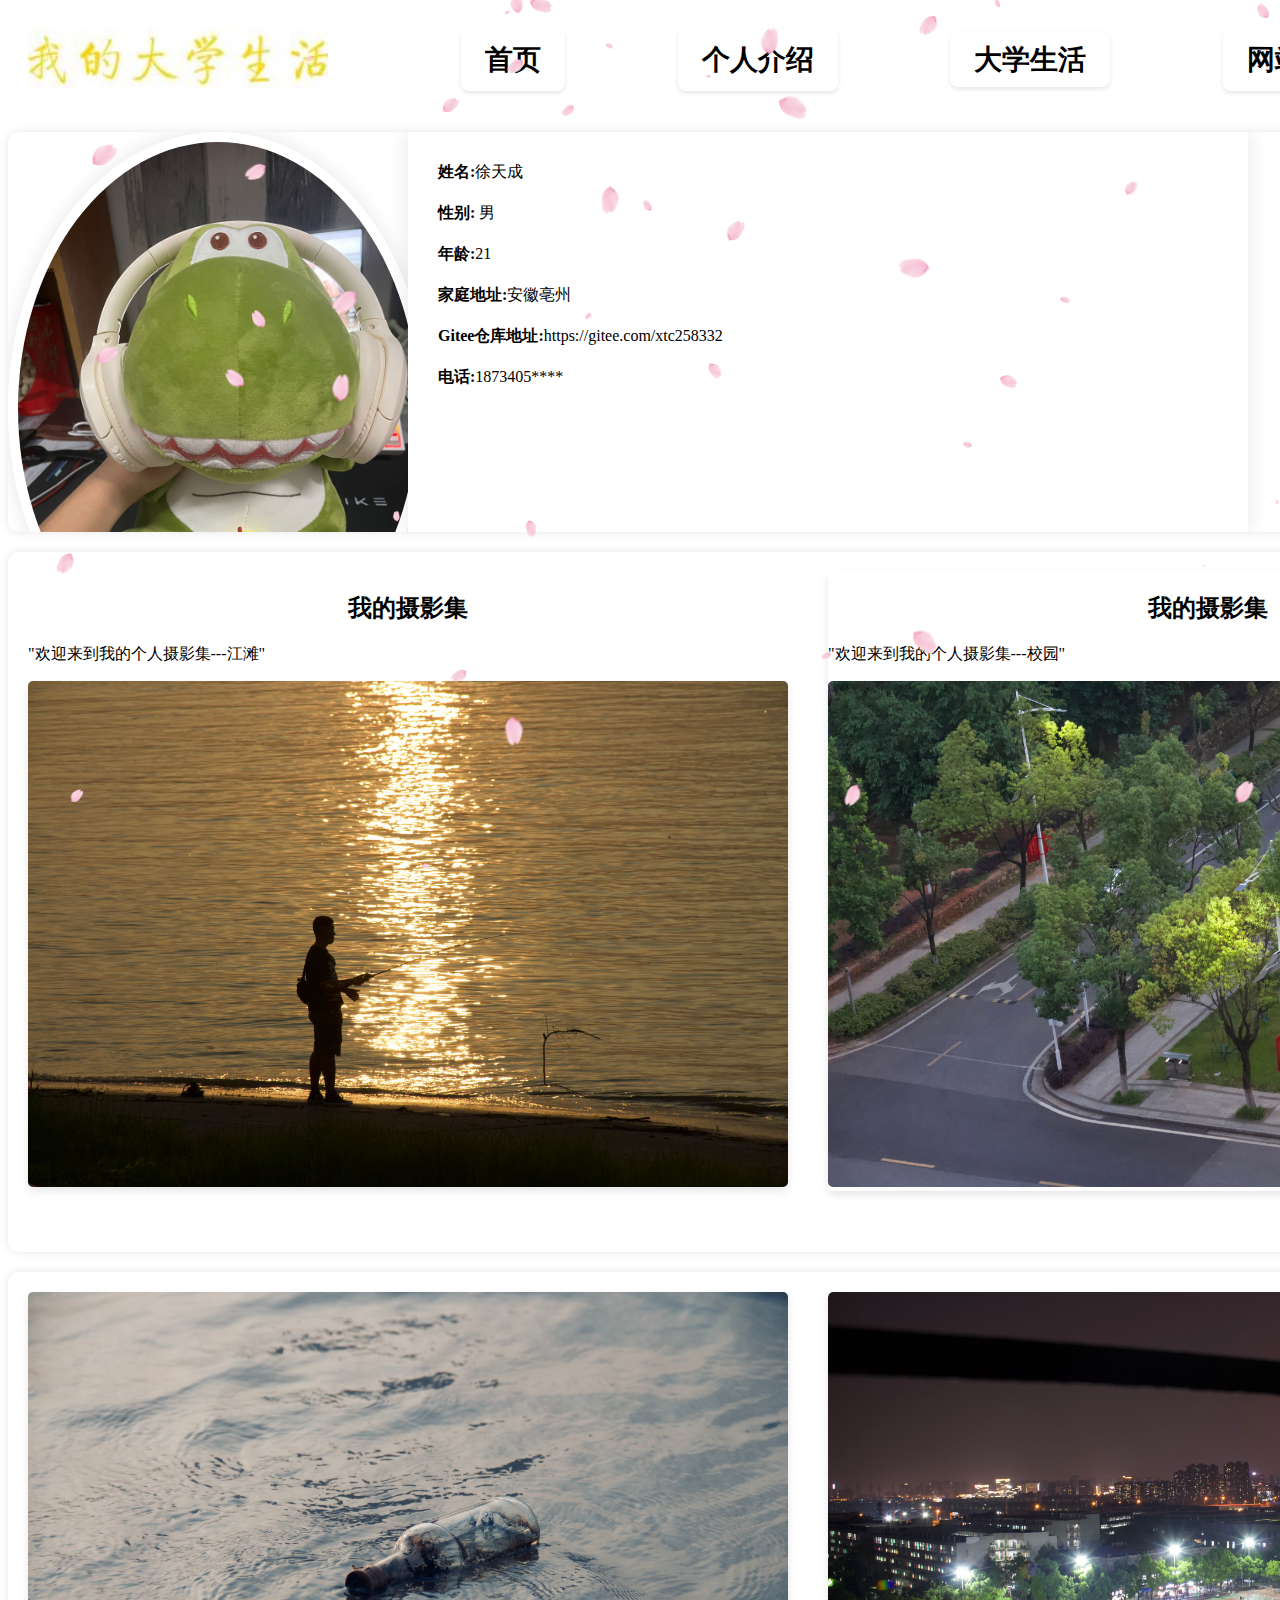
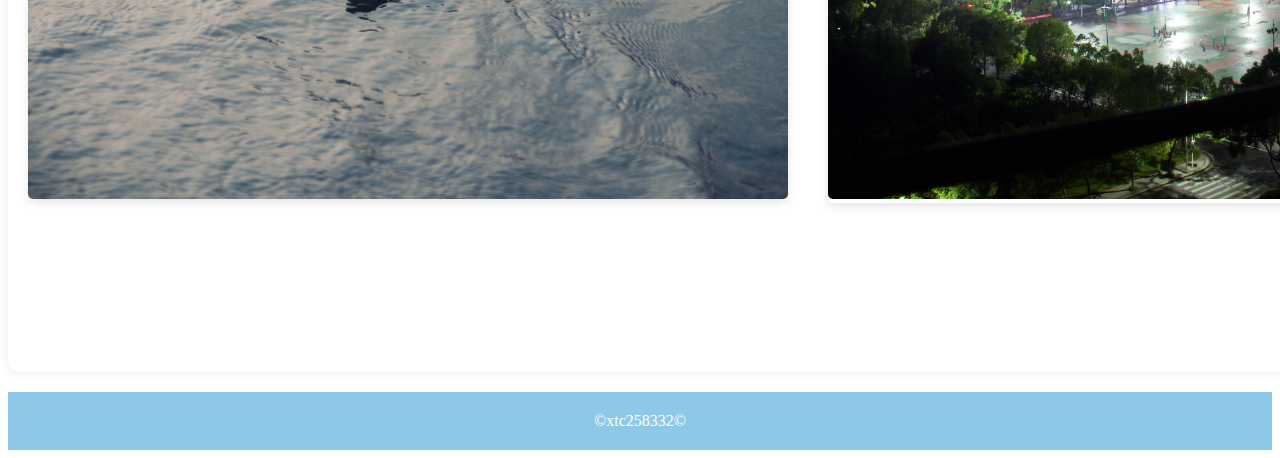
<file: xtc/page1.html>
<!DOCTYPE html>
<html>
	<head>
		<meta charset="utf-8">
		<title>个人介绍</title>
		<style>
		</style>
		<link rel="stylesheet" type="text/css" href="css/daohang.css">
		<link rel="stylesheet" type="text/css" href="css/page1.css"/>
	</head>
<div class="navbar">
    <div class="logo">
        <img src="image/logo.jpg" alt="Logo">
    </div>
    <a href="index.html">首页</a>
    <a href="page1.html">个人介绍</a>
    <div class="dropdown">
        <a href="#">大学生活</a>
        <div class="dropdown-content">
            <a href="page3.html">学习生活</a>
            <a href="page4.html">课余生活</a>
            <a href="page5.html">我的室友</a>
        </div>
    </div>
    <a href="page6.html">网站说明</a>
    <a class="message-board" href="page7.html">留言板</a>
</div>
<div class="kongbai"></div>
<div class="container">
        <div class="profile-image">
            <img src="image/t1.jpg" alt="Your Profile Image">
        </div>
        <div class="info">
            <div><strong>姓名:</strong>徐天成</div>
            <div><strong>性别:</strong> 男</div>
            <div><strong>年龄:</strong>21</div>
            <div><strong>家庭地址:</strong>安徽亳州</div>
            <div><strong>Gitee仓库地址:</strong>https://gitee.com/xtc258332</div>
            <div><strong>电话:</strong>1873405****</div>
        </div>
    </div>
	<div class="kongbai"></div>
	<div class="container1">
	    <div class="left">
	        <div class="intro">
	            <h2 style="text-align: center;">我的摄影集</h2>
	            <p>"欢迎来到我的个人摄影集---江滩"
	            </p>
	            <img class="feature-image" src="image/s1.jpg" alt="Blog Feature">
	        </div>
	    </div>
	    <div class="right">
	        <div class="blog-images">
	            <div class="blog-image">
					<h2 style="text-align: center;">我的摄影集</h2>
					<p>"欢迎来到我的个人摄影集---校园"
					</p>
	                <img src="image/s2.jpg" alt="Blog 1">
	            </div>
	            </div>
	        </div>
	    </div>
	</div>
	<div class="container1">
	    <div class="left">
	        <div class="intro">
	            <img class="feature-image" src="image/s3.jpg" alt="Blog Feature">
	        </div>
	    </div>
	    <div class="right">
	        <div class="blog-images">
	            <div class="blog-image">
	                <img src="image/s5.jpg" alt="Blog 1">
	                
	            </div>
	         
	        </div>
	    </div>
	</div>
	<div class="kongbai"></div>
	<footer style="background-color: #8dc8e6; padding: 20px; text-align: center;display: flex;justify-content: center;">
	    <p style="color: #fff; font-size: 16px; margin: 0;">©xtc258332©</p>
	</footer>
	<script src="js/point.js"></script>
	<script src="js/scrka.js"></script>
	</body>
</html>
</file>
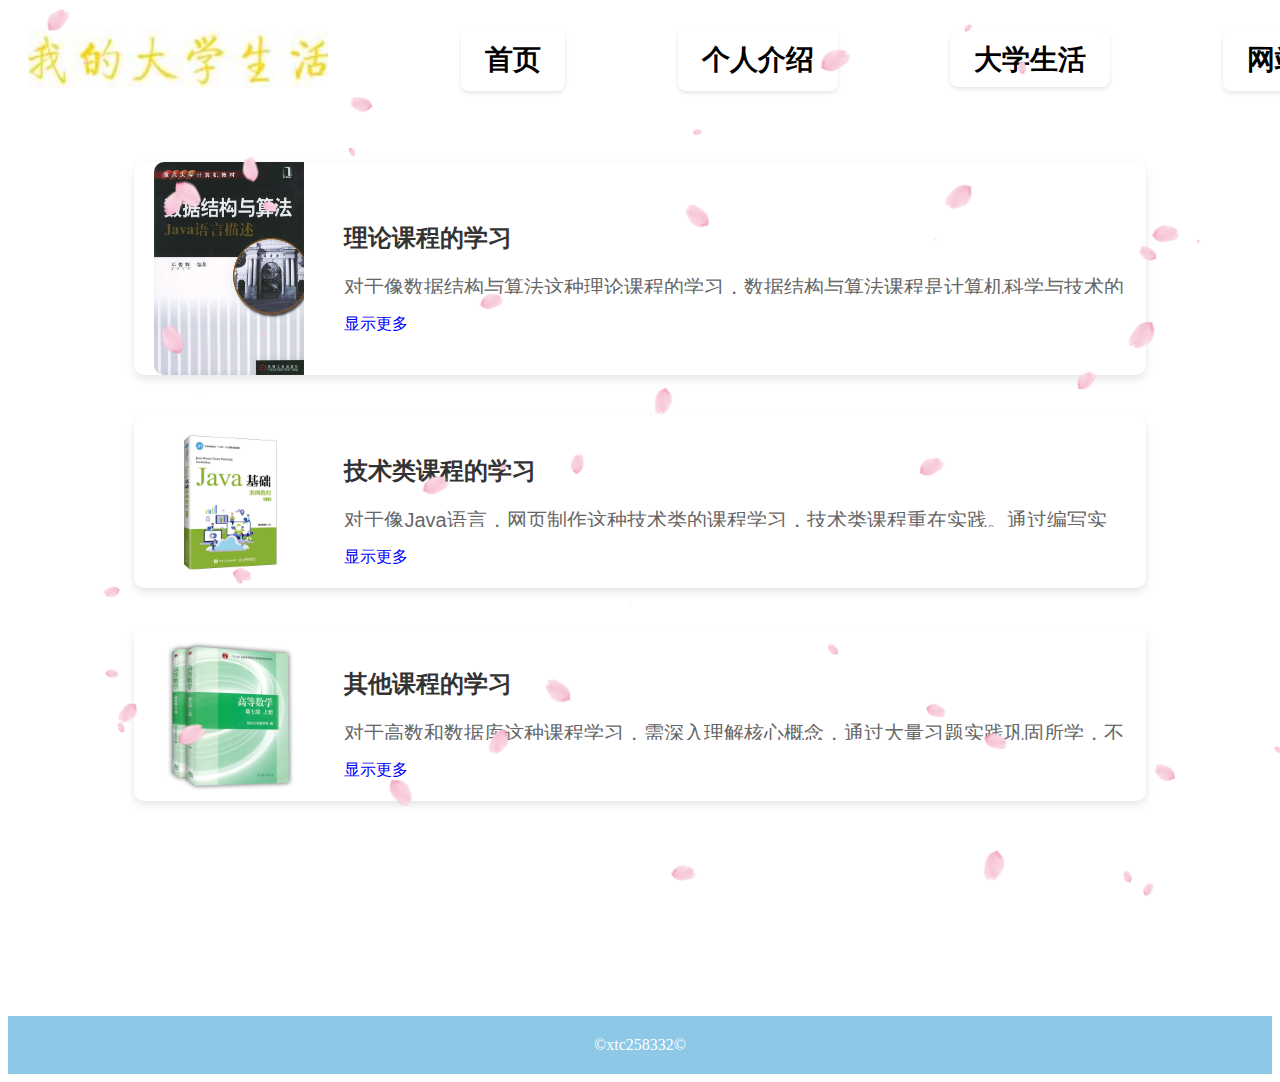
<file: xtc/page3.html>
<!DOCTYPE html>
<html>
	<head>
		<meta charset="utf-8">
		<title>学习生活</title>
		<style>
			.kongbai{
				width: 1600px;
				height: 70px;
				margin: auto;
			}
		</style>
		<link rel="stylesheet" type="text/css" href="css/daohang.css">
	</head>
<div class="navbar">
    <div class="logo">
        <img src="image/logo.jpg" alt="Logo">
    </div>
    <a href="index.html">首页</a>
    <a href="page1.html">个人介绍</a>
    <div class="dropdown">
        <a href="#">大学生活</a>
        <div class="dropdown-content">
            <a href="page3.html">学习生活</a>
            <a href="page4.html">课余生活</a>
            <a href="page5.html">我的室友</a>
        </div>
    </div>
    <a href="page6.html">网站说明</a>
    <a class="message-board" href="page7.html">留言板</a>
</div>
<iframe src="text.html" frameborder="0" scrolling="no" width="100%" height="900"></iframe>
<footer style="background-color: #8dc8e6; padding: 20px; text-align: center;display: flex;justify-content: center;">
	    <p style="color: #fff; font-size: 16px; margin: 0;">©xtc258332©</p>
	</footer>
    <script src="js/point.js"></script>
    <script src="js/scrka.js"></script>
	</body>
</html>
</file>
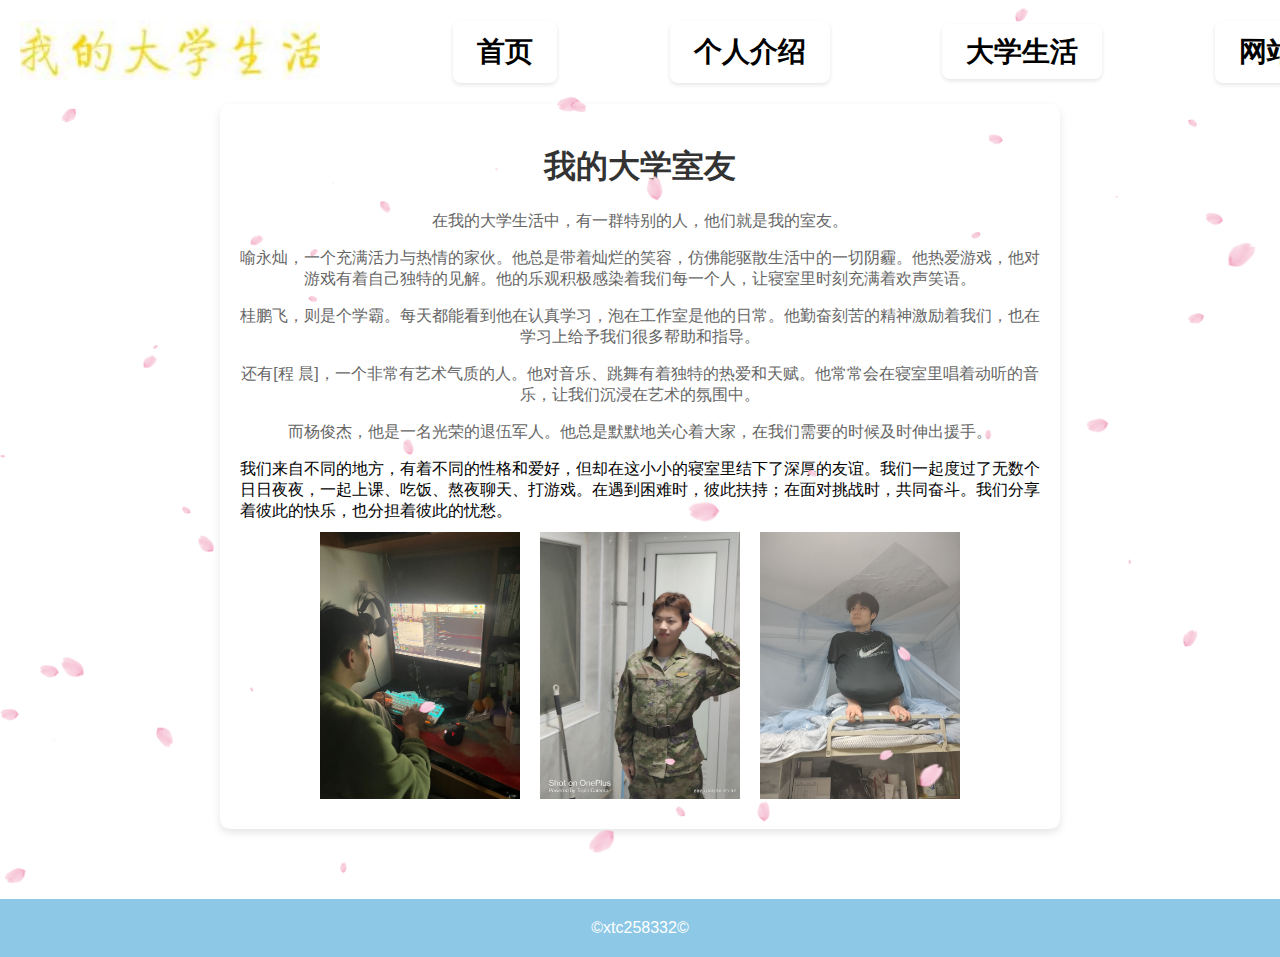
<file: xtc/page5.html>
<!DOCTYPE html>
<html>
	<head>
		<meta charset="utf-8">
		<title>我的室友</title>
		<style>
		</style>
		<link rel="stylesheet" type="text/css" href="css/daohang.css">
		<link rel="stylesheet" type="text/css" href="css/page5.css"/>
	</head>
<div class="navbar">
    <div class="logo">
        <img src="image/logo.jpg" alt="Logo">
    </div>
    <a href="index.html">首页</a>
    <a href="page1.html">个人介绍</a>
    <div class="dropdown">
        <a href="#">大学生活</a>
        <div class="dropdown-content">
            <a href="page3.html">学习生活</a>
            <a href="page4.html">课余生活</a>
            <a href="page5.html">我的室友</a>
        </div>
    </div>
    <a href="page6.html">网站说明</a>
    <a class="message-board" href="page7.html">留言板</a>
</div>
<div class="container">

  <h1>我的大学室友</h1>
  <p>在我的大学生活中，有一群特别的人，他们就是我的室友。</p>

<p>喻永灿，一个充满活力与热情的家伙。他总是带着灿烂的笑容，仿佛能驱散生活中的一切阴霾。他热爱游戏，他对游戏有着自己独特的见解。他的乐观积极感染着我们每一个人，让寝室里时刻充满着欢声笑语。
</p>

<p>桂鹏飞，则是个学霸。每天都能看到他在认真学习，泡在工作室是他的日常。他勤奋刻苦的精神激励着我们，也在学习上给予我们很多帮助和指导。</p>

<p>还有[程 晨]，一个非常有艺术气质的人。他对音乐、跳舞有着独特的热爱和天赋。他常常会在寝室里唱着动听的音乐，让我们沉浸在艺术的氛围中。</p>

<p>而杨俊杰，他是一名光荣的退伍军人。他总是默默地关心着大家，在我们需要的时候及时伸出援手。</p>
我们来自不同的地方，有着不同的性格和爱好，但却在这小小的寝室里结下了深厚的友谊。我们一起度过了无数个日日夜夜，一起上课、吃饭、熬夜聊天、打游戏。在遇到困难时，彼此扶持；在面对挑战时，共同奋斗。我们分享着彼此的快乐，也分担着彼此的忧愁。

  <div class="gallery">
    <img src="image/16.jpg" alt="1" onclick="changeImage('activity1.jpg')">
    <img src="image/18.jpg" alt="2" onclick="changeImage('activity2.jpg')">
    <img src="image/17.jpg" alt="3" onclick="changeImage('activity3.jpg')">
			
    <!-- 添加更多照片 -->
  </div>

  <div id="myModal" class="modal">
    <span class="close" onclick="closeModal()">&times;</span>
    <img class="modal-content" id="modalImg">
  </div>

</div>
<div class="kongbai"></div>
	<footer style="background-color: #8dc8e6; padding: 20px; text-align: center;display: flex;justify-content: center;">
	    <p style="color: #fff; font-size: 16px; margin: 0;">©xtc258332©</p>
        <script src="js/point.js"></script>
        <script src="js/scrka.js"></script>
	</body>
</html>
</file>
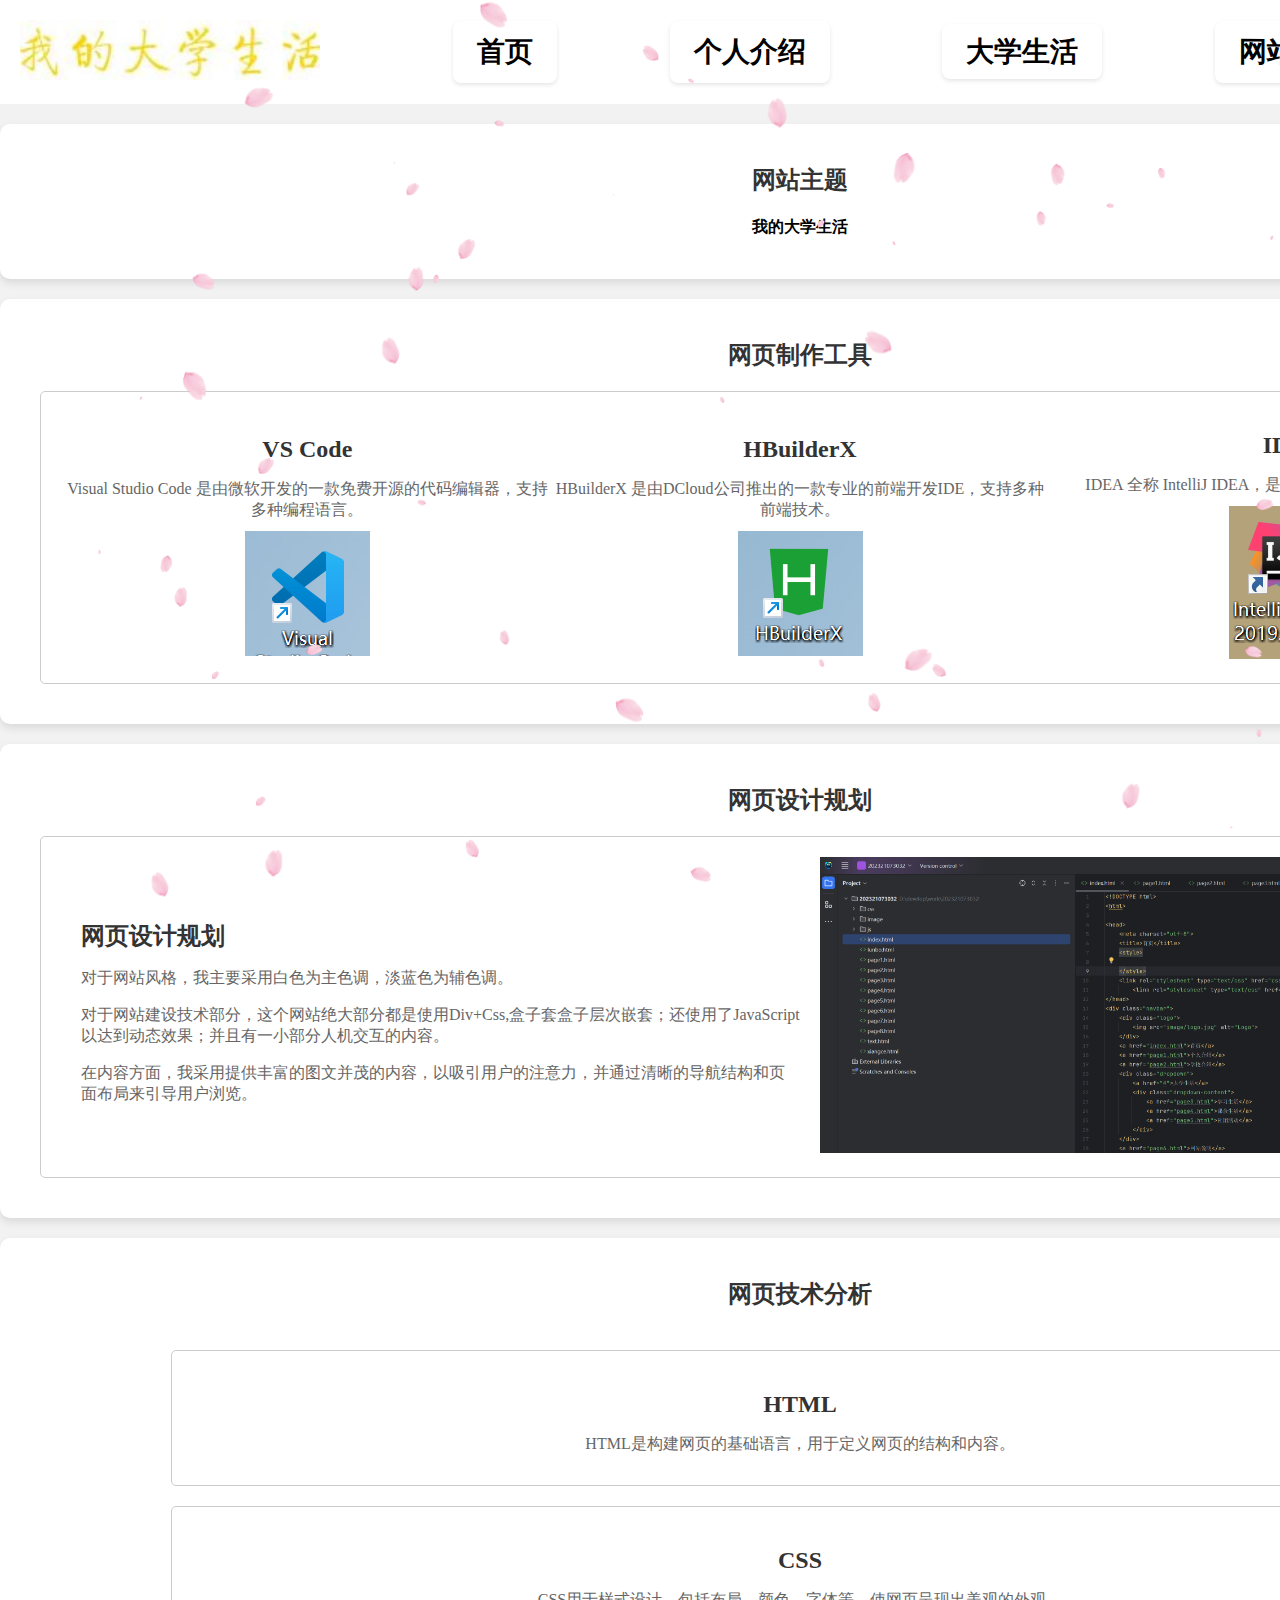
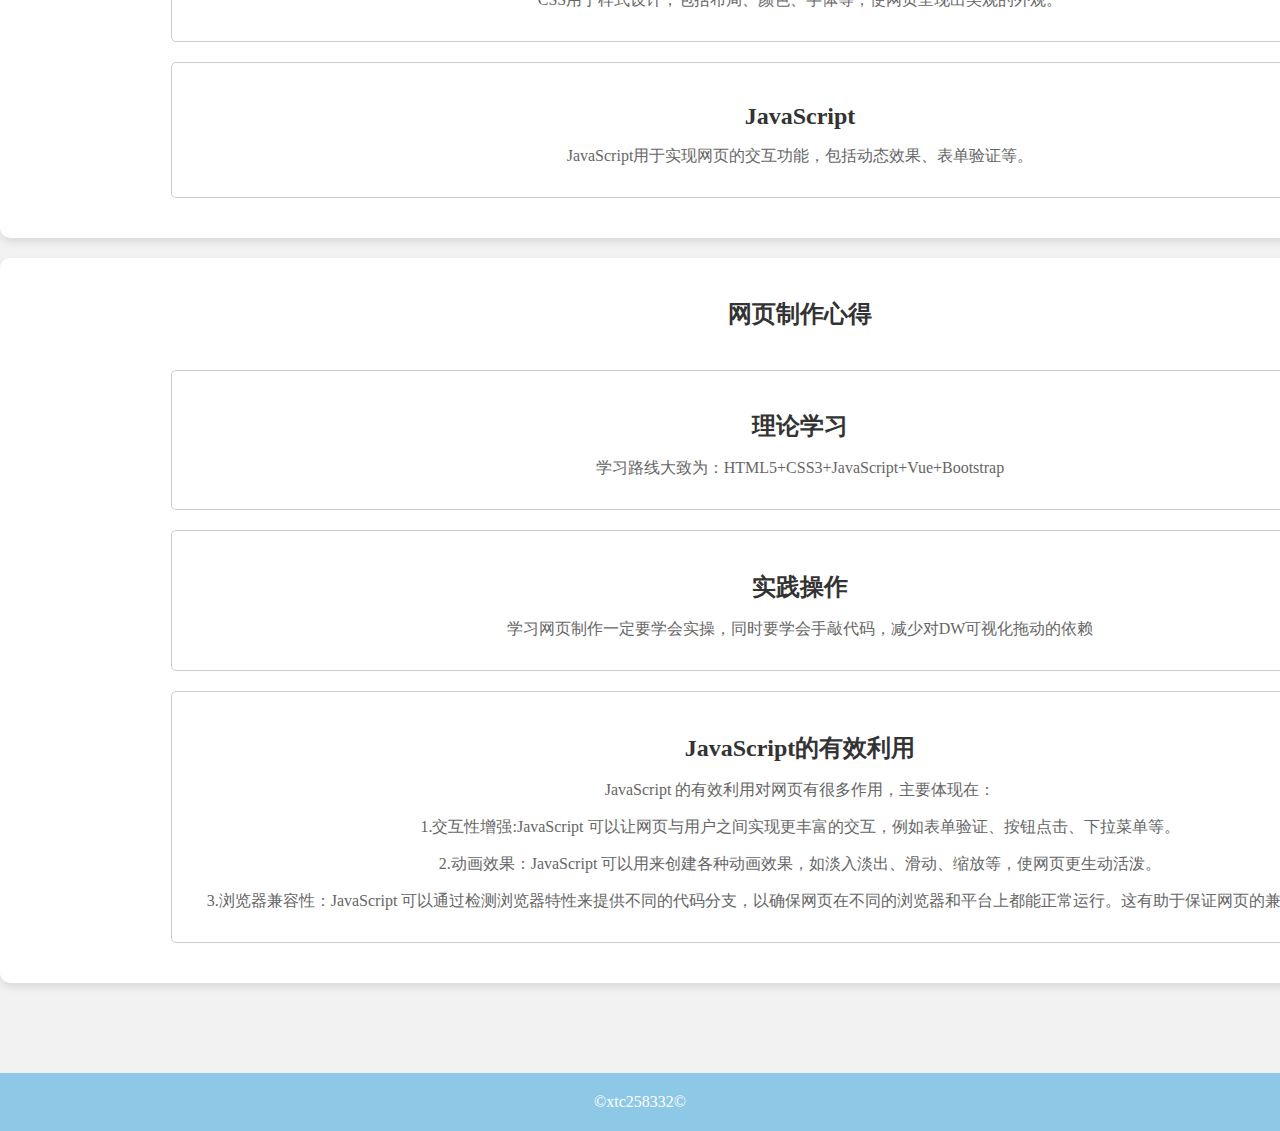
<file: xtc/page6.html>
<!DOCTYPE html>
<html>
	<head>
		<meta charset="utf-8">
		<title>网站说明</title>
		<style>
		</style>
		<link rel="stylesheet" type="text/css" href="css/daohang.css">
		<link rel="stylesheet" type="text/css" href="css/page6.css">
	</head>
<div class="navbar">
    <div class="logo">
        <img src="image/logo.jpg" alt="Logo">
    </div>
    <a href="index.html">首页</a>
    <a href="page1.html">个人介绍</a>
    <div class="dropdown">
        <a href="#">大学生活</a>
        <div class="dropdown-content">
            <a href="page3.html">学习生活</a>
            <a href="page4.html">课余生活</a>
            <a href="page5.html">我的室友</a>
        </div>
    </div>
    <a href="page6.html">网站说明</a>
    <a class="message-board" href="page7.html">留言板</a>
</div>
<div class="container">
  <div class="section">
    <h2 style="text-align: center;">网站主题</h2>
<div class="bianji1"><h4 style="text-align: center;">我的大学生活</h4></div>
  </div>
  <div class="section">
    <h2 style="text-align: center;">网页制作工具</h2>
<div class="tool-container">
    <div class="tool">
        <h2>VS Code</h2>
        <p>Visual Studio Code 是由微软开发的一款免费开源的代码编辑器，支持多种编程语言。</p>
        <img src="image/gj1.jpg" alt="VS Code">
    </div>
    <div class="tool">
        <h2>HBuilderX</h2>
        <p>HBuilderX 是由DCloud公司推出的一款专业的前端开发IDE，支持多种前端技术。</p>
        <img src="image/gj2.jpg" alt="HBuilderX">
    </div>
    <div class="tool">
        <h2>IDEA</h2>
        <p>IDEA 全称 IntelliJ IDEA，是java编程语言的集成开发环境。</p>
        <img src="image/11.png" alt="IDEA">
    </div>
</div>
  </div>
  
  <div class="section">
    <h2 style="text-align: center;">网页设计规划</h2>
<div class="design-plan">
    <div class="text-content">
        <h2>网页设计规划</h2>
        <p>对于网站风格，我主要采用白色为主色调，淡蓝色为辅色调。</p>
        <p>对于网站建设技术部分，这个网站绝大部分都是使用Div+Css,盒子套盒子层次嵌套；还使用了JavaScript以达到动态效果；并且有一小部分人机交互的内容。</p>
        <p>在内容方面，我采用提供丰富的图文并茂的内容，以吸引用户的注意力，并通过清晰的导航结构和页面布局来引导用户浏览。</p>
    </div>
    <div class="image-content">
        <img src="image/wy1.jpg" alt="网页设计规划">
    </div>
</div>
  </div>
  
  <div class="section">
    <h2 style="text-align: center;">网页技术分析</h2>
      <div class="technology-container">
          <div class="technology-analysis">
              <h2>HTML</h2>
              <p>HTML是构建网页的基础语言，用于定义网页的结构和内容。</p>
          </div>
          <div class="technology-analysis">
              <h2>CSS</h2>
              <p>CSS用于样式设计，包括布局、颜色、字体等，使网页呈现出美观的外观。</p>
          </div>
          <div class="technology-analysis">
              <h2>JavaScript</h2>
              <p>JavaScript用于实现网页的交互功能，包括动态效果、表单验证等。</p>
          </div>
      </div>
  </div>
  
  <div class="section">
    <h2 style="text-align: center;">网页制作心得</h2>
      <div class="technology-container">
          <div class="technology-analysis">
              <h2>理论学习</h2>
              <p>学习路线大致为：HTML5+CSS3+JavaScript+Vue+Bootstrap</p>
          </div>
          <div class="technology-analysis">
              <h2>实践操作</h2>
              <p>学习网页制作一定要学会实操，同时要学会手敲代码，减少对DW可视化拖动的依赖</p>
          </div>
          <div class="technology-analysis">
              <h2>JavaScript的有效利用</h2>
              <p>JavaScript 的有效利用对网页有很多作用，主要体现在：</p>
              <p>1.交互性增强:JavaScript 可以让网页与用户之间实现更丰富的交互，例如表单验证、按钮点击、下拉菜单等。</p>
              <p>2.动画效果：JavaScript 可以用来创建各种动画效果，如淡入淡出、滑动、缩放等，使网页更生动活泼。</p>
              <p>3.浏览器兼容性：JavaScript 可以通过检测浏览器特性来提供不同的代码分支，以确保网页在不同的浏览器和平台上都能正常运行。这有助于保证网页的兼容性和稳定性。</p>
          </div>
      </div>
  </div>
</div>
    <div class="kongbai"></div>
	<footer style="background-color: #8dc8e6; padding: 20px; text-align: center;display: flex;justify-content: center;">
	    <p style="color: #fff; font-size: 16px; margin: 0;">©xtc258332©</p>
        <script src="js/point.js"></script>
        <script src="js/scrka.js"></script>
	</body>
</html>
</file>
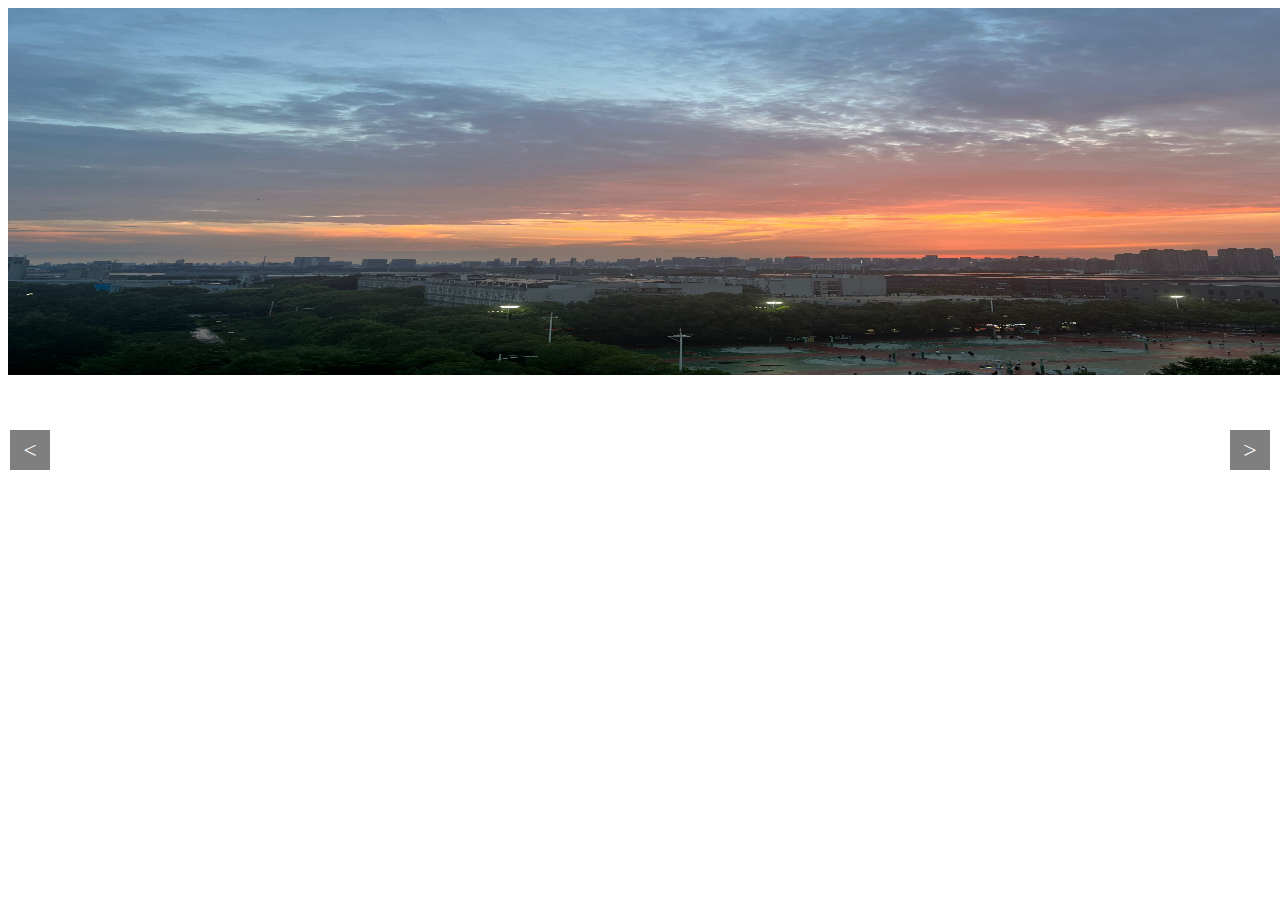
<file: xtc/page8.html>
<!DOCTYPE html>
<html>
	<head>
		<meta charset="utf-8">
		<title>轮播栏</title>
		<style>
		    #carousel-container {
		        width: 1600px;
		        height: 367px;
		        overflow: hidden;
		        position: relative;
		    }
		
		    #carousel-container img {
		        width: 1600px;
		        height: 367px;
		        display: block;
		        position: absolute;
		        top: 0;
		        left: 0;
		        transition: transform 0.5s ease;
		    }
		
		    #carousel-container img:not(:first-child) {
		        left: 100%;
		    }
		
		    #prev-button,
		    #next-button {
		        position: absolute;
		        top: 50%;
		        transform: translateY(-50%);
		        cursor: pointer;
		        font-size: 24px;
		        color: white;
		        background-color: rgba(0, 0, 0, 0.5);
		        width: 40px;
		        height: 40px;
		        line-height: 40px;
		        text-align: center;
		    }
		
		    #prev-button {
		        left: 10px;
		    }
		
		    #next-button {
		        right: 10px;
		    }
		</style>
	</head>
	<body>
		<div id="carousel-container">
		    <img src="image/l1.jpg" alt="Image 1" />
		    <img src="image/l2.jpg" alt="Image 2" />
		    <img src="image/l3.jpg" alt="Image 3" />
		    <img src="image/l4.jpg" alt="Image 4" />
		</div>
		<div id="prev-button">&lt;</div>
		<div id="next-button">&gt;</div>
		<script>
		    var carouselContainer = document.getElementById('carousel-container');
		    var prevButton = document.getElementById('prev-button');
		    var nextButton = document.getElementById('next-button');
		    var images = carouselContainer.querySelectorAll('img');
		    var currentIndex = 0;
		    var interval = 3000;
		
		    prevButton.addEventListener('click', function () {
		        currentIndex--;
		        if (currentIndex < 0) {
		            currentIndex = images.length - 1;
		        }
		        moveImages();
		    });
		
		    nextButton.addEventListener('click', function () {
		        currentIndex++;
		        if (currentIndex >= images.length) {
		            currentIndex = 0;
		        }
		        moveImages();
		    });
		
		    setInterval(function () {
		        currentIndex++;
		        if (currentIndex >= images.length) {
		            currentIndex = 0;
		        }
		        moveImages();
		    }, interval);
		
		    function moveImages() {
		        images.forEach(function (img, index) {
		            if (index === currentIndex) {
		                img.style.left = '0';
		            } else {
		                img.style.left = '100%';
		            }
		        });
		    }
		</script>
	</body>
</html>
</file>
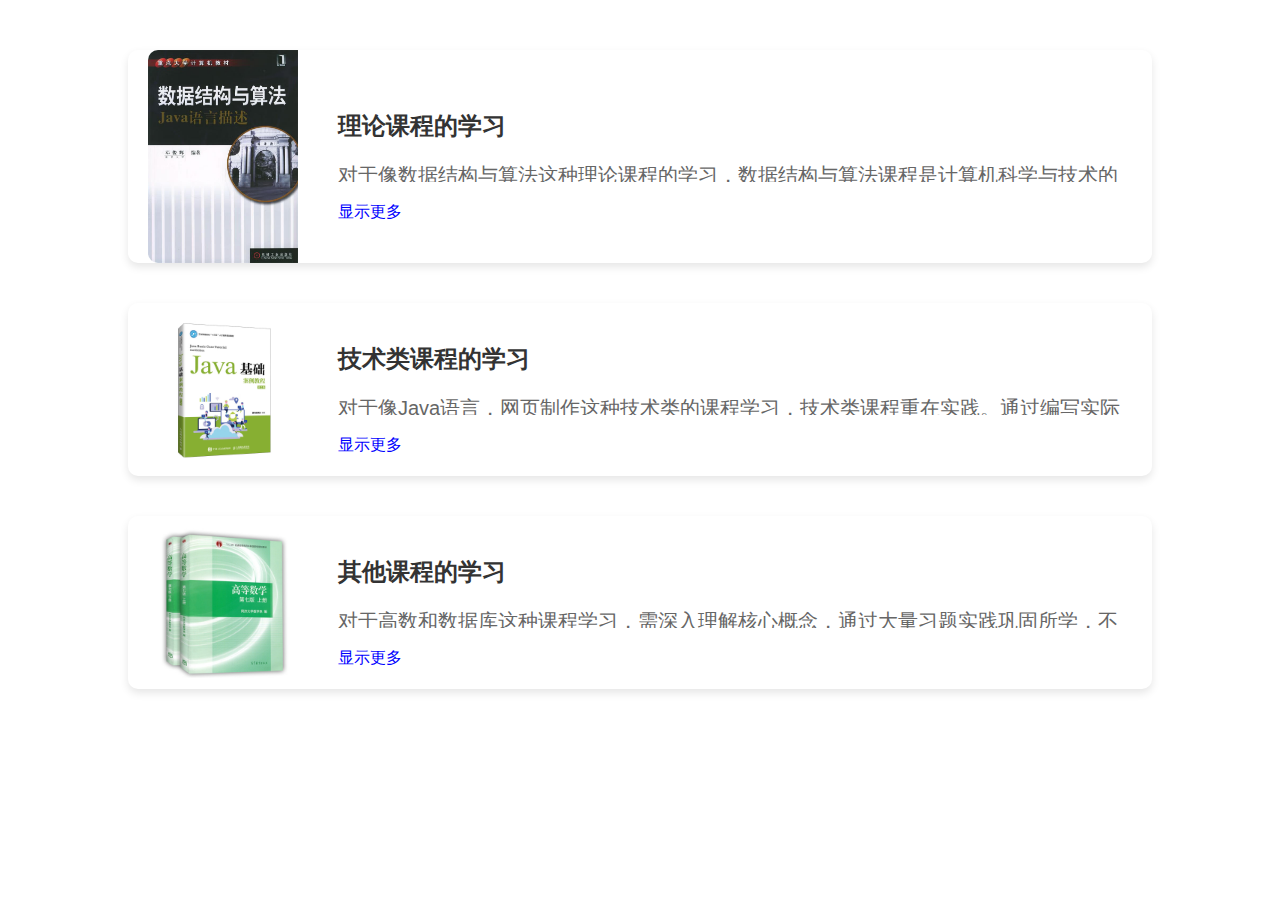
<file: xtc/text.html>
<!DOCTYPE html>
<html lang="en">
<head>
<meta charset="UTF-8">
<meta name="viewport" content="width=device-width, initial-scale=1.0">
<title>学习生活</title>
<style>
body {
  margin: 0;
  padding: 0;
  background-color: #ffffff;
  font-family: Arial, sans-serif;
}

.container {
  width: 80%;
  margin: 50px auto;
}

.item {
  display: flex;
  align-items: center;
  margin-bottom: 40px;
  border-radius: 10px;
  box-shadow: 0 4px 8px rgba(0, 0, 0, 0.1);
}

.item img {
  width: 150px;
  height: auto;
  margin-right: 20px;
    margin-left: 20px;
  border-radius: 10px 0 0 10px;
}

.item-content {
  flex-grow: 1;
  padding: 20px;
}

.item-content h2 {
  font-size: 24px;
  color: #333333;
  margin-bottom: 10px;
}

.item-content p {
  font-size: 20px;
  color: #666666;
  overflow: hidden;
  max-height: 20px;
  transition: max-height 0.3s ease;
}

.show-more {
  cursor: pointer;
  color: blue;
}

.show-more:hover {
  text-decoration: underline;
}
</style>
</head>
<body>

<div class="container">
  <div class="item">
    <img src="image/13.jpg" alt="学习计划">
    <div class="item-content">
      <h2>理论课程的学习</h2>
      <p class="hidden-content">对于像数据结构与算法这种理论课程的学习，数据结构与算法课程是计算机科学与技术的学科基础课程，也是是计算机图形学、计算机网络、编译原理、计算机操作系统等后续课程的基础理论之一，其应用范围也早已扩展到图像处理与模式识别、海量数据挖掘、科学数据处理、复杂网络分析等许多计算机前沿领域。</p>
      <span class="show-more">显示更多</span>
    </div>
  </div>
  
  <div class="item">
    <img src="image/14.jpg" alt="健康生活">
    <div class="item-content">
      <h2>技术类课程的学习</h2>
      <p class="hidden-content">对于像Java语言，网页制作这种技术类的课程学习，技术类课程重在实践。通过编写实际的代码来巩固理论知识，加深理解。学习了一个知识后一定要去上机操作，可以在gitee、github上玩一下别人的开源项目、也可以在PTA、力扣上刷一些算法题</p>
      <span class="show-more">显示更多</span>
    </div>
  </div>
  
  <div class="item">
    <img src="image/12.jpg" alt="充实阅读">
    <div class="item-content">
      <h2>其他课程的学习</h2>
      <p class="hidden-content">对于高数和数据库这种课程学习，需深入理解核心概念，通过大量习题实践巩固所学，不断锤炼解题技巧。同时，定期系统复习，构建完整知识体系，并努力将抽象理论与实际应用相结合，从而培养扎实的数学功底和逻辑思维能力。</p>
      <span class="show-more">显示更多</span>
    </div>
  </div>
</div>

<script>
var showMoreButtons = document.querySelectorAll('.show-more');

showMoreButtons.forEach(function(button) {
  button.addEventListener('click', function() {
    var hiddenContent = this.parentNode.querySelector('.hidden-content');
    if (hiddenContent.style.maxHeight) {
      hiddenContent.style.maxHeight = null;
      this.textContent = '显示更多';
    } else {
      hiddenContent.style.maxHeight = hiddenContent.scrollHeight + 'px';
      this.textContent = '收起内容';
    }
  });
});
</script>

</body>
</html>
</file>
<file: xtc/css/daohang.css>
.navbar {
     background-color: #ffffff;
     width: 1600px;
     margin: 0 auto;
     padding: 20px;
     display: flex;
     justify-content: space-between;
     align-items: center;
 }
 .navbar a {
     text-decoration: none;
     color: #000000;
     font-size: 28px;
     font-weight: bold;
     padding: 12px 24px;
     border-radius: 8px;
     box-shadow: 0 2px 4px rgba(0, 0, 0, 0.1);
     transition: background-color 0.3s ease;
 }
 .navbar a:hover {
     background-color: #f5f5f5;
 }
 .dropdown {
     position: relative;
 }
 .dropdown-content {
     display: none;
     position: absolute;
     background-color: #ffffff;
     min-width: 160px;
     z-index: 1;
 }
 .dropdown:hover .dropdown-content {
     display: block;
 }
 .dropdown-content a {
     padding: 10px 20px;
     display: block;
     color: #000000;
     text-decoration: none;
 }
 .dropdown-content a:hover {
     background-color: #f0f0f0;
 }
 .logo img {
     width: 300px;
     height: 110;
     margin-right: 20px;
 }
 .message-board {
     background-color: #87cefa;
     color: #ffffff; /* 修改链接文字颜色 */
     padding: 12px 24px;
     border-radius: 8px;
     text-decoration: none;
 }
 .message-board:hover {
     background-color: #87cefa;
 }
</file>
<file: xtc/css/page1.css>
.kongbai{
	width: 1600px;
	height: 70;
	margin: auto;
}
.container {
			width: 1600px;
			height: 400px;
			margin: 20px auto;
			display: flex;
			background-color: #ffff;
			border-radius: 10px;
			box-shadow: 0 0 10px rgba(0, 0, 0, 0.1);
			overflow: hidden;
        }

        .profile-image {
            width: 25%;
            max-width: 800px;
            text-align: center;
        }

        .profile-image img {
            max-width: 100%;
            height: auto;
            border-radius: 50%;
            border: 10px solid #fff;
            box-shadow: 0 0 20px rgba(0, 0, 0, 0.1);
            transition: transform 0.3s ease;
        }

        .profile-image img:hover {
            transform: scale(1.1);
        }

        .info {
            width: 50%;
            max-width: 800px;
            background-color: #fff;
            padding: 20px;
            box-shadow: 0 0 20px rgba(0, 0, 0, 0.1);
        }

        .info div {
            padding: 10px;
            transition: transform 0.3s ease;
        }

        .info div:hover {
            transform: scale(1.1);
        }
		.container1 {
		    width: 1600px;
		    height: 700px;
		    margin: 20px auto;
		    display: flex;
		    background-color: #ffff;
		    border-radius: 10px;
		    box-shadow: 0 0 10px rgba(0, 0, 0, 0.1);
		    overflow: hidden;
		}
		
		.left {
		    width: 50%;
		    padding: 20px;
		}
		
		.right {
		    width: 50%;
		    padding: 20px;
		    overflow: hidden;
		}
		
		.intro {
		    margin-bottom: 20px;
		}
		
		.feature-image {
		    max-width: 100%;
		    height: auto;
		    border-radius: 5px;
		    margin-bottom: 10px;
		    box-shadow: 0 4px 8px rgba(0, 0, 0, 0.1);
		}
		
		.blog-image {
		    margin-bottom: 20px;
		    border-radius: 5px;
		    overflow: hidden;
		    box-shadow: 0 4px 8px rgba(0, 0, 0, 0.1);
		}
		
		.blog-image img {
		    width: 100%;
		    height: auto;
		    border-radius: 5px;
		    transition: transform 0.3s ease;
		}
		
		.blog-image:hover img {
		    transform: scale(1.1);
		}
		
		.image-description {
		    background-color: #fffafa;
		    padding: 5px;
		    font-size: 12px;
		}
</file>
<file: xtc/css/page5.css>
body {
    font-family: Arial, sans-serif;
    margin: 0;
    padding: 0;
  }
  .container {
    width: 800px;
    margin: 0 auto;
    background-color: #fff;
    padding: 20px;
    border-radius: 10px;
    box-shadow: 0 4px 8px rgba(0, 0, 0, 0.1);
  }
  h1 {
    color: #333;
    text-align: center;
  }
  p {
    color: #666;
    text-align: center;
  }
  .gallery {
    display: flex;
    flex-wrap: wrap;
    justify-content: center;
  }
  .gallery img {
    width: 200px;
    margin: 10px;
    cursor: pointer;
    transition: transform 0.3s;
  }
  .gallery img:hover {
    transform: scale(1.1);
  }
  
  .modal {
    display: none;
    position: fixed;
    z-index: 1;
    padding-top: 100px;
    left: 0;
    top: 0;
    width: 100%;
    height: 100%;
    overflow: auto;
    background-color: rgba(0,0,0,0.9);
  }
  .modal-content {
    margin: auto;
    display: block;
    width: 80%;
    max-width: 700px;
  }
  .modal-content img {
    width: 100%;
  }
  .close {
    color: #fff;
    position: absolute;
    top: 10px;
    right: 25px;
    font-size: 30px;
    font-weight: bold;
    transition: 0.3s;
  }
  .close:hover,
  .close:focus {
    color: #bbb;
    text-decoration: none;
    cursor: pointer;
  }
  .kongbai{
	  width: 1600px;
	  height: 70px;
	  margin: auto;
  }
</file>
<file: xtc/css/page6.css>
body {
    margin: 0;
    padding: 0;
    background-color: #f2f2f2;
  }
  .container {
    width: 1600px;
    margin: 20px auto;
  }
  .section {
    background-color: #fff;
    border-radius: 10px;
    padding: 20px;
    margin-bottom: 20px;
    box-shadow: 0 4px 8px rgba(0, 0, 0, 0.1);
  }
  .section h2 {
    color: #333;
    margin-bottom: 10px;
  }
  .section p {
    color: #666;
  }
  .bianji1{
	  width: 800px;
	  height: 100;
	  margin: auto;
  }
  .tool-container {
              display: flex;
              justify-content: space-between;
              align-items: center;
              margin: 20px;
              padding: 20px;
              border: 1px solid #ccc;
              border-radius: 5px;
          }
          
          .tool {
              flex: 1;
              text-align: center;
          }
		  .design-plan {
		              display: flex;
		              justify-content: space-between;
		              align-items: center;
		              margin: 20px;
		              padding: 20px;
		              border: 1px solid #ccc;
		              border-radius: 5px;
		          }
		          
		          .text-content {
		              flex: 1;
		              padding: 0 20px;
		          }
		  
		          .image-content {
		              flex: 1;
		              text-align: center;
		          }
		  
		          img {
		              max-width: 100%;
		              height: auto;
		          }
  .technology-container {
      display: flex;
      flex-direction: column;
      align-items: center;
      margin: 20px;
  }

  .technology-analysis {
      width: 80%;
      margin-top: 20px;
      padding: 20px;
      border: 1px solid #ccc;
      border-radius: 5px;
      text-align: center;
  }

  h2 {
      margin-bottom: 10px;
  }

  p {
      margin-bottom: 10px;
  }

  .highlight {
      font-weight: bold;
      color: #007bff;
  }
  .kongbai{
      width: 1600px;
      height: 70px;
      margin: auto;
  }
</file>
